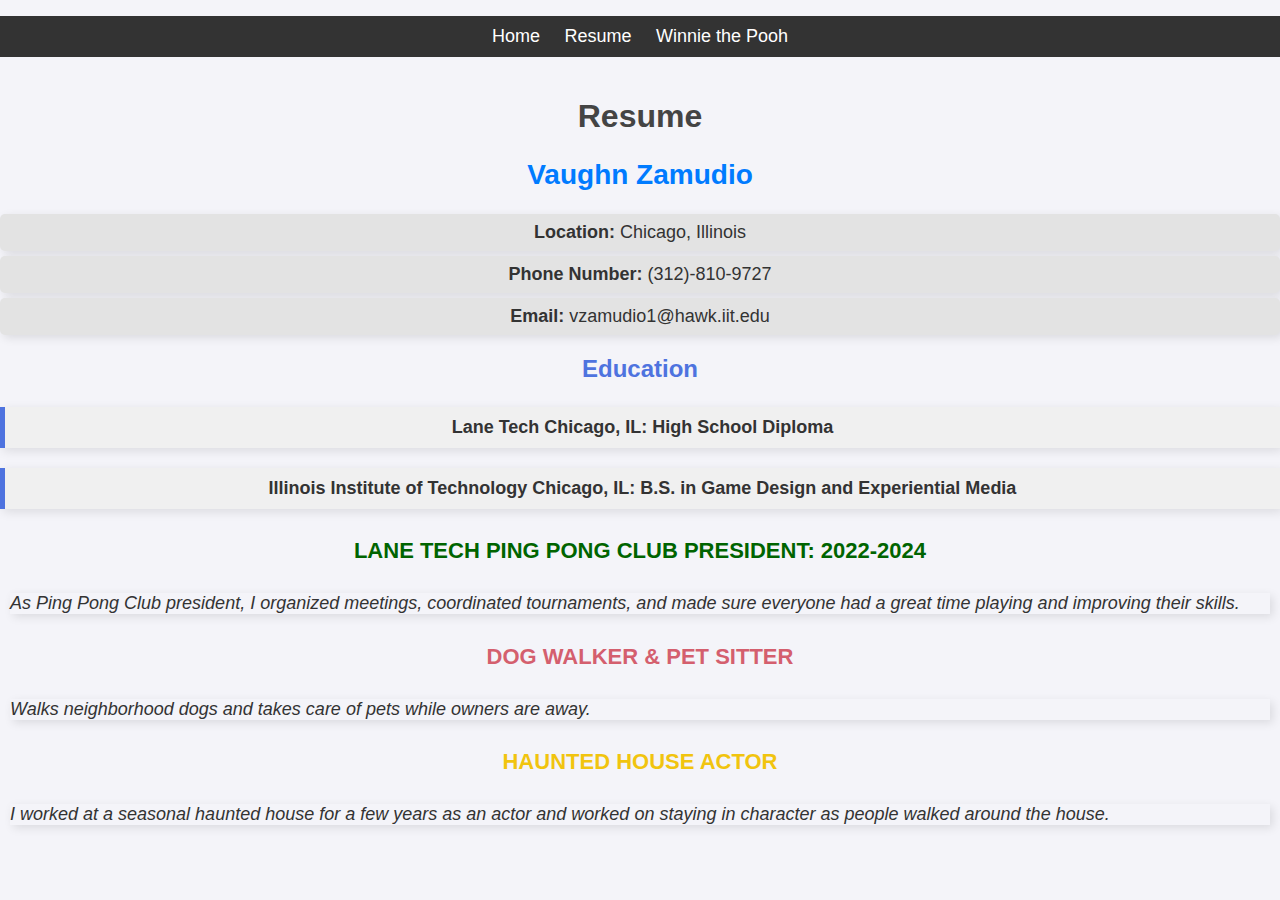
<file: resume.html>
<!DOCTYPE html>
<html lang="en">
<head>
  <meta charset="utf-8">
  <title>Resume</title>
  <link rel="stylesheet" href="css/cssresume.css">
</head>
<body>
  <ul id="navigation">
    <li><a href="index.html">Home</a></li>
    <li><a href="resume.html">Resume</a></li>
    <li><a href="winnie.html">Winnie the Pooh</a></li>
  </ul>
  
  <h1 id="main-heading">Resume</h1>
  <h2 id="name">Vaughn Zamudio</h2>
  <ul id="contact-info">
    <li><strong>Location:</strong> Chicago, Illinois</li>
    <li><strong>Phone Number:</strong> (312)-810-9727</li>
    <li><strong>Email:</strong> vzamudio1@hawk.iit.edu</li>
  </ul>

  <h3 id="education-heading"><strong>Education</strong></h3>
  <p id="high-school"><strong>Lane Tech</strong> Chicago, IL: High School Diploma</p>
  <p id="university"><strong>Illinois Institute of Technology</strong> Chicago, IL: B.S. in Game Design and Experiential Media</p>

  <h4 id="club-heading">Lane Tech Ping Pong Club President: 2022-2024</h4>
  <p id="club-description">As Ping Pong Club president, I organized meetings, coordinated tournaments, and made sure everyone had a great time playing and improving their skills.</p>

  <h4 id="dog-walker-heading">Dog Walker & Pet Sitter</h4>
  <p id="dog-walker-description">Walks neighborhood dogs and takes care of pets while owners are away.</p>

  <h4 id="haunted-house-heading">Haunted House Actor</h4>
  <p id="haunted-house-description">I worked at a seasonal haunted house for a few years as an actor and worked on staying in character as people walked around the house.</p>

</body>
</html>
</file>
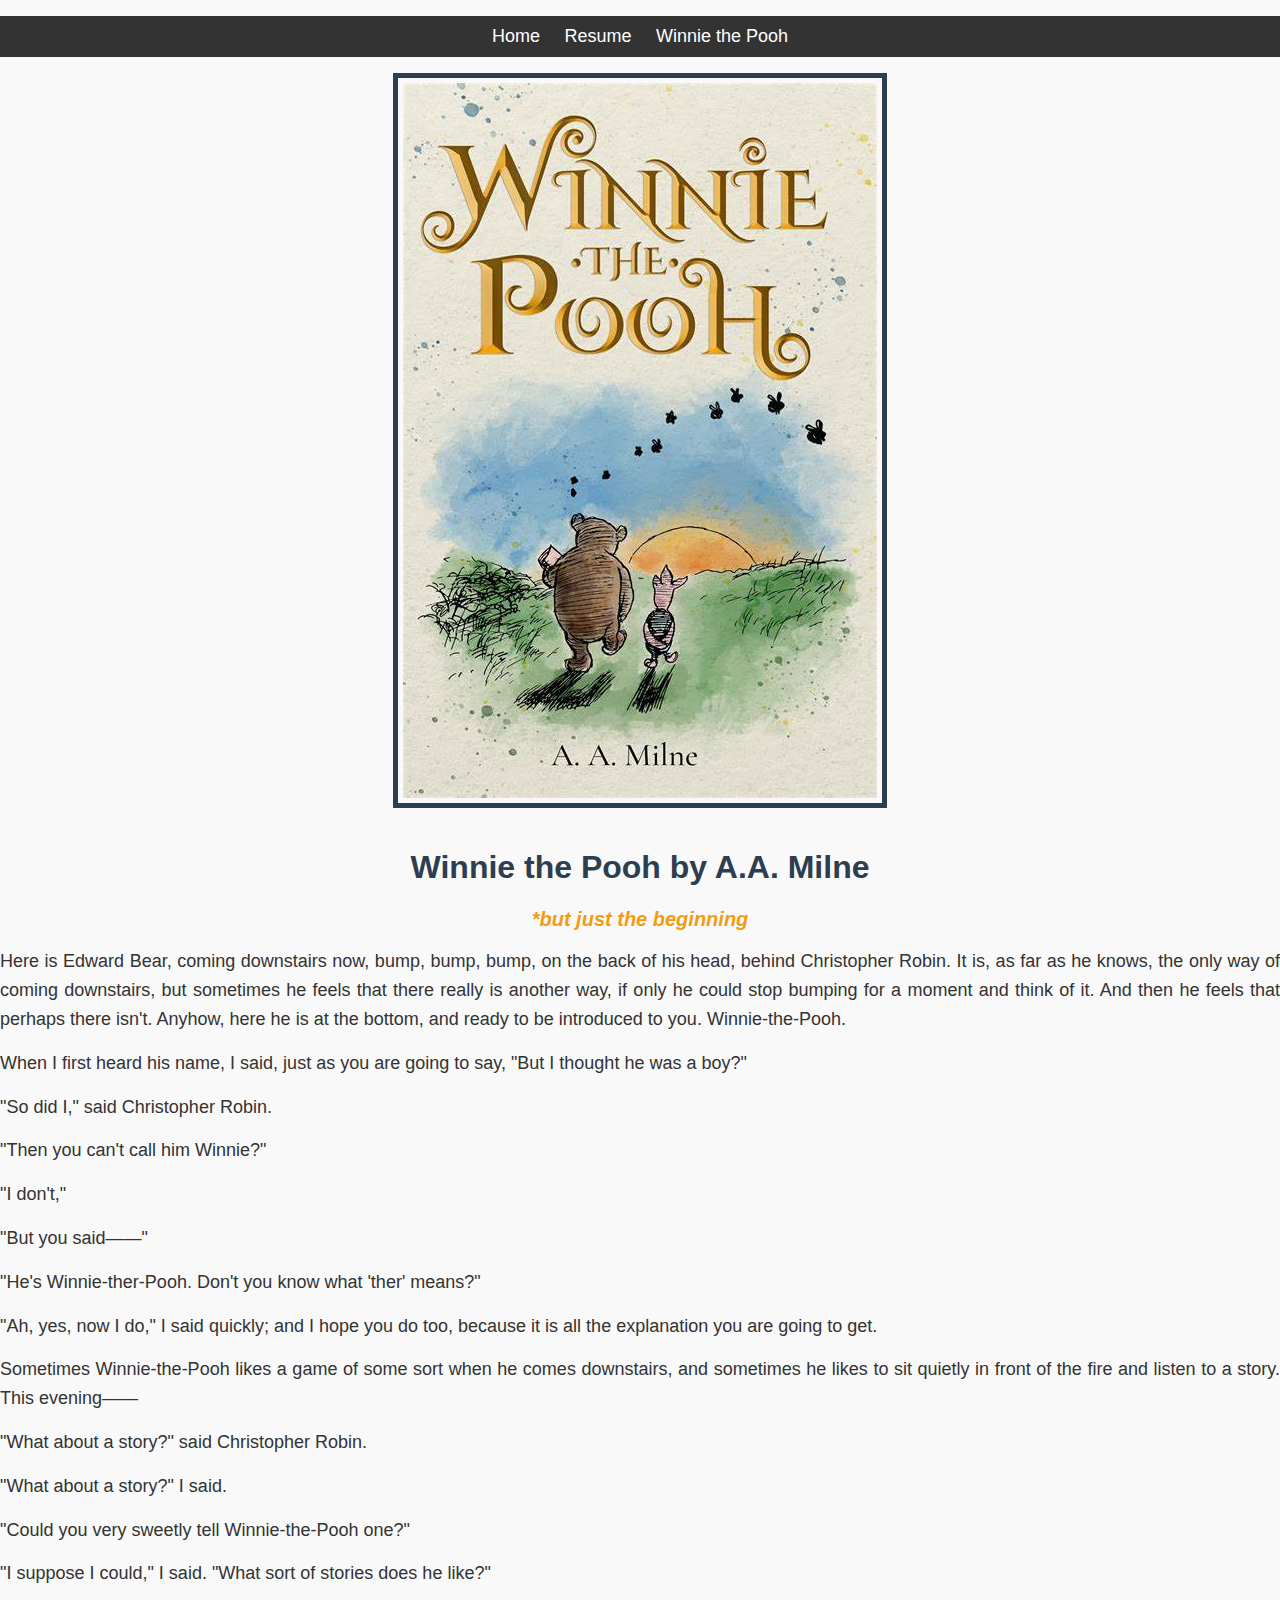
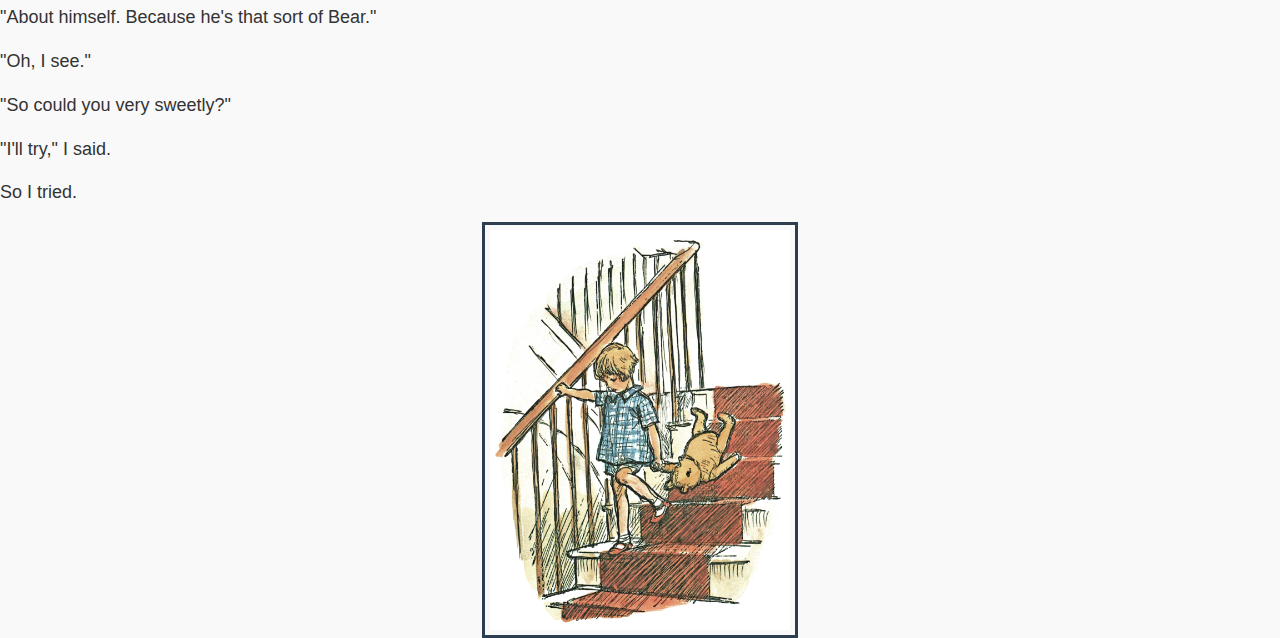
<file: winnie.html>
<!DOCTYPE html>
<html lang="en">
<head>
  <meta charset="utf-8">
  <title>Vaughn Zamudio: Project 1</title>
  <link rel="stylesheet" href="css/csswinnie.css">
</head>
<body>
  <ul id="navigation">
    <li><a href="index.html">Home</a></li>
    <li><a href="resume.html">Resume</a></li>
    <li><a href="winnie.html">Winnie the Pooh</a></li>
  </ul>

  <img id="winnie-cover" src="Media/WinnieCover.JPEG" alt="Winnie the Pooh">
  <h1 id="main-heading">Winnie the Pooh by A.A. Milne</h1>
  <h2 id="sub-heading">*but just the beginning</h2>
  
  <p id="dialogue1">Here is Edward Bear, coming downstairs now, bump, bump, bump, on the back of his head, behind Christopher Robin. It is, as far as he knows, the only way of coming downstairs, but sometimes he feels that there really is another way, if only he could stop bumping for a moment and think of it. And then he feels that perhaps there isn't. Anyhow, here he is at the bottom, and ready to be introduced to you. Winnie-the-Pooh.</p>
  
  <p id="dialogue2">When I first heard his name, I said, just as you are going to say, "But I thought he was a boy?"</p>
  <p id="dialogue3">"So did I," said Christopher Robin.</p>
  <p id="dialogue4">"Then you can't call him Winnie?"</p>
  <p id="dialogue5">"I don't,"</p>
  <p id="dialogue6">"But you said——"</p>
  <p id="dialogue7">"He's Winnie-ther-Pooh. Don't you know what 'ther' means?"</p>
  <p id="dialogue8">"Ah, yes, now I do," I said quickly; and I hope you do too, because it is all the explanation you are going to get.</p>
  
  <p id="dialogue9">Sometimes Winnie-the-Pooh likes a game of some sort when he comes downstairs, and sometimes he likes to sit quietly in front of the fire and listen to a story. This evening——</p>
  <p id="dialogue10">"What about a story?" said Christopher Robin.</p>
  <p id="dialogue11">"What about a story?" I said.</p>
  <p id="dialogue12">"Could you very sweetly tell Winnie-the-Pooh one?"</p>
  <p id="dialogue13">"I suppose I could," I said. "What sort of stories does he like?"</p>
  <p id="dialogue14">"About himself. Because he's that sort of Bear."</p>
  <p id="dialogue15">"Oh, I see."</p>
  <p id="dialogue16">"So could you very sweetly?"</p>
  <p id="dialogue17">"I'll try," I said.</p>
  <p id="dialogue18">So I tried.</p>
  
  <img id="winnie-image" src="Media/Wiinniethepooh.JPEG" alt="Winnie the Pooh" width="300" height="400">
</body>
</html>
</file>
<file: css/cssresume.css>
body {
  font-family: Arial, sans-serif;
  background-color: #f4f4f9;
  color: #333;
  text-align: left;
  margin: 0;
  padding: 0;
}

#navigation {
  background-color: #333;
  list-style-type: none;
  padding: 10px;
  text-align: center;
}

#navigation li {
  display: inline;
  margin: 10px;
}

#navigation a {
  color: white;
  text-decoration: none;
  font-size: 18px;
}

#navigation a:hover {
  color: #f1f1f1;
}

#main-heading {
  color: #444;
  text-align: center;
  font-size: 32px;
  font-weight: bold;
  padding-top: 20px;
}

#name {
  color: #007bff;
  text-align: center;
  font-size: 28px;
  font-weight: bold;
}

#contact-info {
  list-style-type: none;
  padding: 0;
  text-align: center;
}

#contact-info li {
  font-size: 18px;
  margin: 8px;
}

#education-heading {
  color: #4e73df;
  text-align: center;
  font-size: 24px;
  margin-top: 20px;
}

#high-school, #university {
  text-align: center;
  font-size: 18px;
  font-weight: bold;
  padding: 10px;
}

#club-heading {
  color: darkgreen;
  text-align: center;
  font-size: 22px;
}

#club-description {
  text-align: justify;
  font-size: 18px;
  font-style: italic;
  margin: 10px;
}

#dog-walker-heading {
  color: #d45f6e;
  text-align: center;
  font-size: 22px;
}

#dog-walker-description {
  text-align: justify;
  font-size: 18px;
  font-style: italic;
  margin: 10px;
}

#haunted-house-heading {
  color: #f1c40f;
  text-align: center;
  font-size: 22px;
}

#haunted-house-description {
  text-align: justify;
  font-size: 18px;
  font-style: italic;
  margin: 10px;
}

#high-school, #university {
  background-color: #f0f0f0;
  border-left: 5px solid #4e73df;
  padding: 10px;
  margin-bottom: 20px;
}

#contact-info li {
  background-color: #e3e3e3;
  margin: 5px 0;
  border-radius: 5px;
  padding: 8px;
}

#contact-info li, #high-school, #university, #club-description, #dog-walker-description, #haunted-house-description {
  box-shadow: 3px 3px 10px rgba(0, 0, 0, 0.1);
}

#club-heading, #dog-walker-heading, #haunted-house-heading {
  font-weight: bold;
  text-transform: uppercase;
}

@media (max-width: 768px) {
  #main-heading, #name {
    font-size: 24px;
  }

  #education-heading, #club-heading, #dog-walker-heading, #haunted-house-heading {
    font-size: 20px;
  }

  #high-school, #university, #club-description, #dog-walker-description, #haunted-house-description {
    font-size: 16px;
  }
}
</file>
<file: css/csswinnie.css>
body {
  font-family: Arial, sans-serif;
  background-color: #f9f9f9;
  color: #333;
  text-align: left;
  margin: 0;
  padding: 0;
}

#navigation {
  background-color: #333;
  list-style-type: none;
  padding: 10px;
  text-align: center;
}

#navigation li {
  display: inline;
  margin: 10px;
}

#navigation a {
  color: white;
  text-decoration: none;
  font-size: 18px;
}

#navigation a:hover {
  color: #f1f1f1;
}

#main-heading {
  color: #2c3e50;
  text-align: center;
  font-size: 32px;
  font-weight: bold;
  padding-top: 20px;
}

#sub-heading {
  text-align: center;
  font-size: 20px;
  font-style: italic;
  color: #f39c12;
}

#winnie-cover {
  display: block;
  margin: 0 auto;
  border: 5px solid #2c3e50;
  padding: 5px;
}

#dialogue1, #dialogue2, #dialogue3, #dialogue4, #dialogue5,
#dialogue6, #dialogue7, #dialogue8, #dialogue9, #dialogue10,
#dialogue11, #dialogue12, #dialogue13, #dialogue14, #dialogue15,
#dialogue16, #dialogue17, #dialogue18 {
  font-size: 18px;
  margin: 15px 0;
  line-height: 1.6;
  text-align: justify;
}

#winnie-image {
  display: block;
  margin: 0 auto;
  border: 3px solid #2c3e50;
  padding: 5px;
}

@media (max-width: 768px) {
  #main-heading {
    font-size: 28px;
  }

  #sub-heading {
    font-size: 18px;
  }

  #dialogue1, #dialogue2, #dialogue3, #dialogue4, #dialogue5,
  #dialogue6, #dialogue7, #dialogue8, #dialogue9, #dialogue10,
  #dialogue11, #dialogue12, #dialogue13, #dialogue14, #dialogue15,
  #dialogue16, #dialogue17, #dialogue18 {
    font-size: 16px;
  }

  #winnie-image, #winnie-cover {
    width: 100%;
    height: auto;
  }
}
</file>
